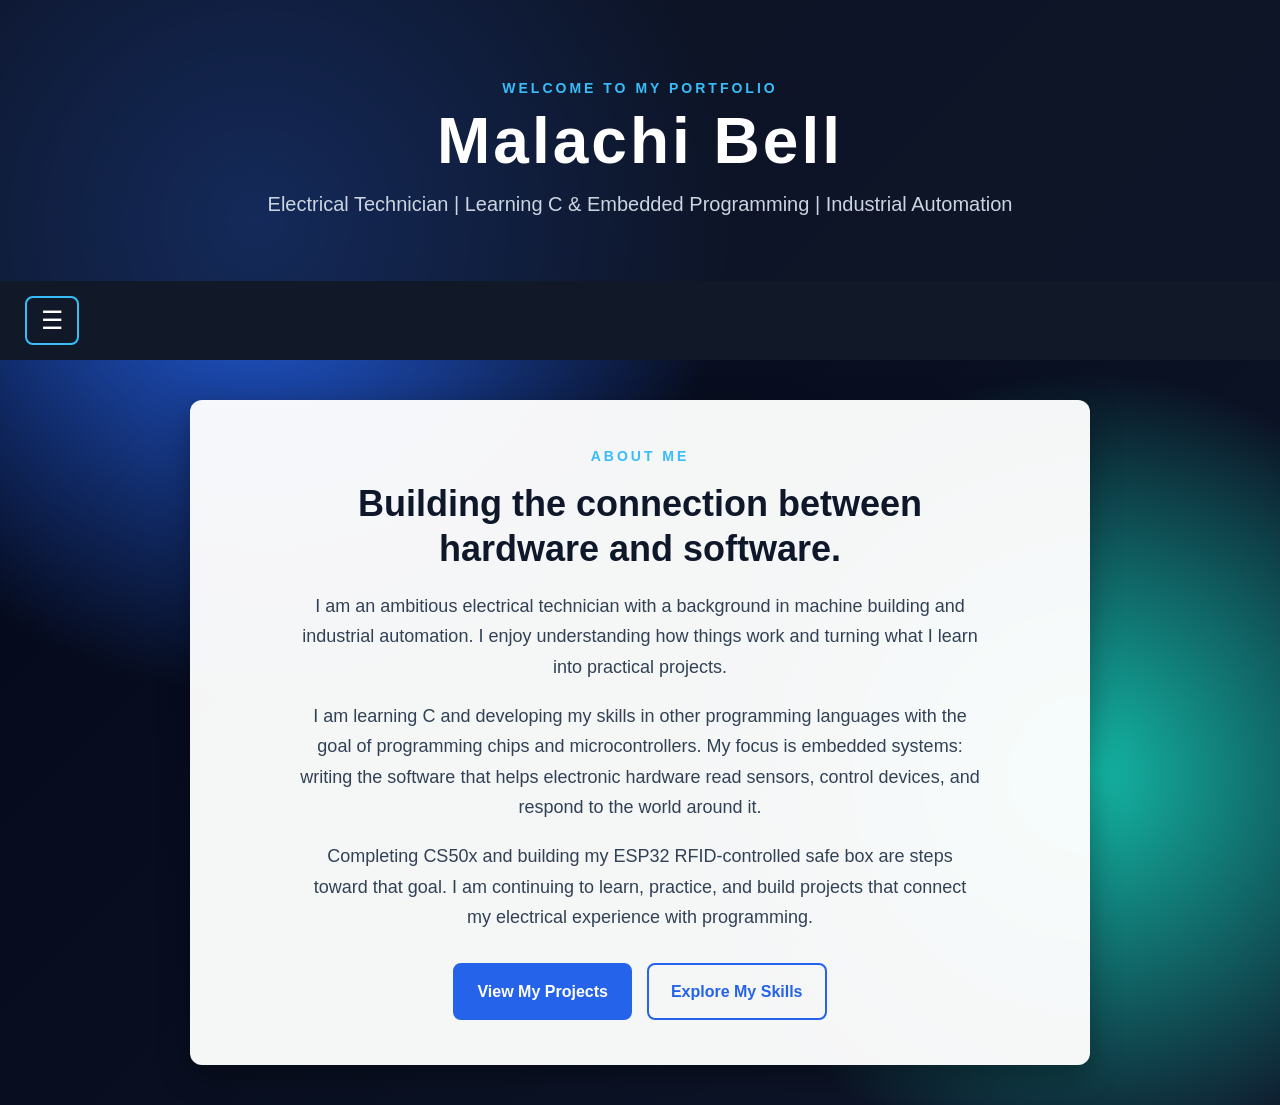
<file: index.html>
<!DOCTYPE html>

<html lang="en">
    <head>
        <meta charset="utf-8">
        <meta name="viewport" content="width=device-width, initial-scale=1">
        <link href="styles.css" rel="stylesheet">
        <title>Malachi Bell | Embedded Systems</title>
    </head>

    <body class="home-page">
        <header class="home-header">
            <p class="intro-label">WELCOME TO MY PORTFOLIO</p>

            <h1>Malachi Bell</h1>

            <p class="home-subtitle">
                Electrical Technician | Learning C & Embedded Programming | Industrial Automation
            </p>
        </header>

        <nav class="navbar">
            <button class="menu-button" id="menuButton">
                ☰
            </button>

            <div class="menu-links" id="menuLinks">
                <a href="index.html">Home</a>
                <a href="projects.html">Projects</a>
                <a href="skills.html">Skills</a>
                <a href="resume.html">Resume</a>
            </div>
        </nav>

        <main class="home-content">
            <p class="section-label">ABOUT ME</p>

            <h2>Building the connection between hardware and software.</h2>

            <p>
                I am an ambitious electrical technician with a background in
                machine building and industrial automation. I enjoy understanding
                how things work and turning what I learn into practical projects.
            </p>
            <p>
                I am learning C and developing my skills in other programming
                languages with the goal of programming chips and microcontrollers.
                My focus is embedded systems: writing the software that helps
                electronic hardware read sensors, control devices, and respond
                to the world around it.
            </p>
            <p>
                Completing CS50x and building my ESP32 RFID-controlled safe box
                are steps toward that goal. I am continuing to learn, practice,
                and build projects that connect my electrical experience with
                programming.
            </p>

            <div class="home-buttons">
                <a class="primary-button" href="projects.html">
                    View My Projects
                </a>

                <a class="secondary-button" href="skills.html">
                    Explore My Skills
                </a>
            </div>
        </main>

        <script>
            const menuButton = document.querySelector("#menuButton");
            const menuLinks = document.querySelector("#menuLinks");

            menuButton.addEventListener("click", function() {
                menuLinks.classList.toggle("show");
            });
        </script>
    </body>
</html>
</file>
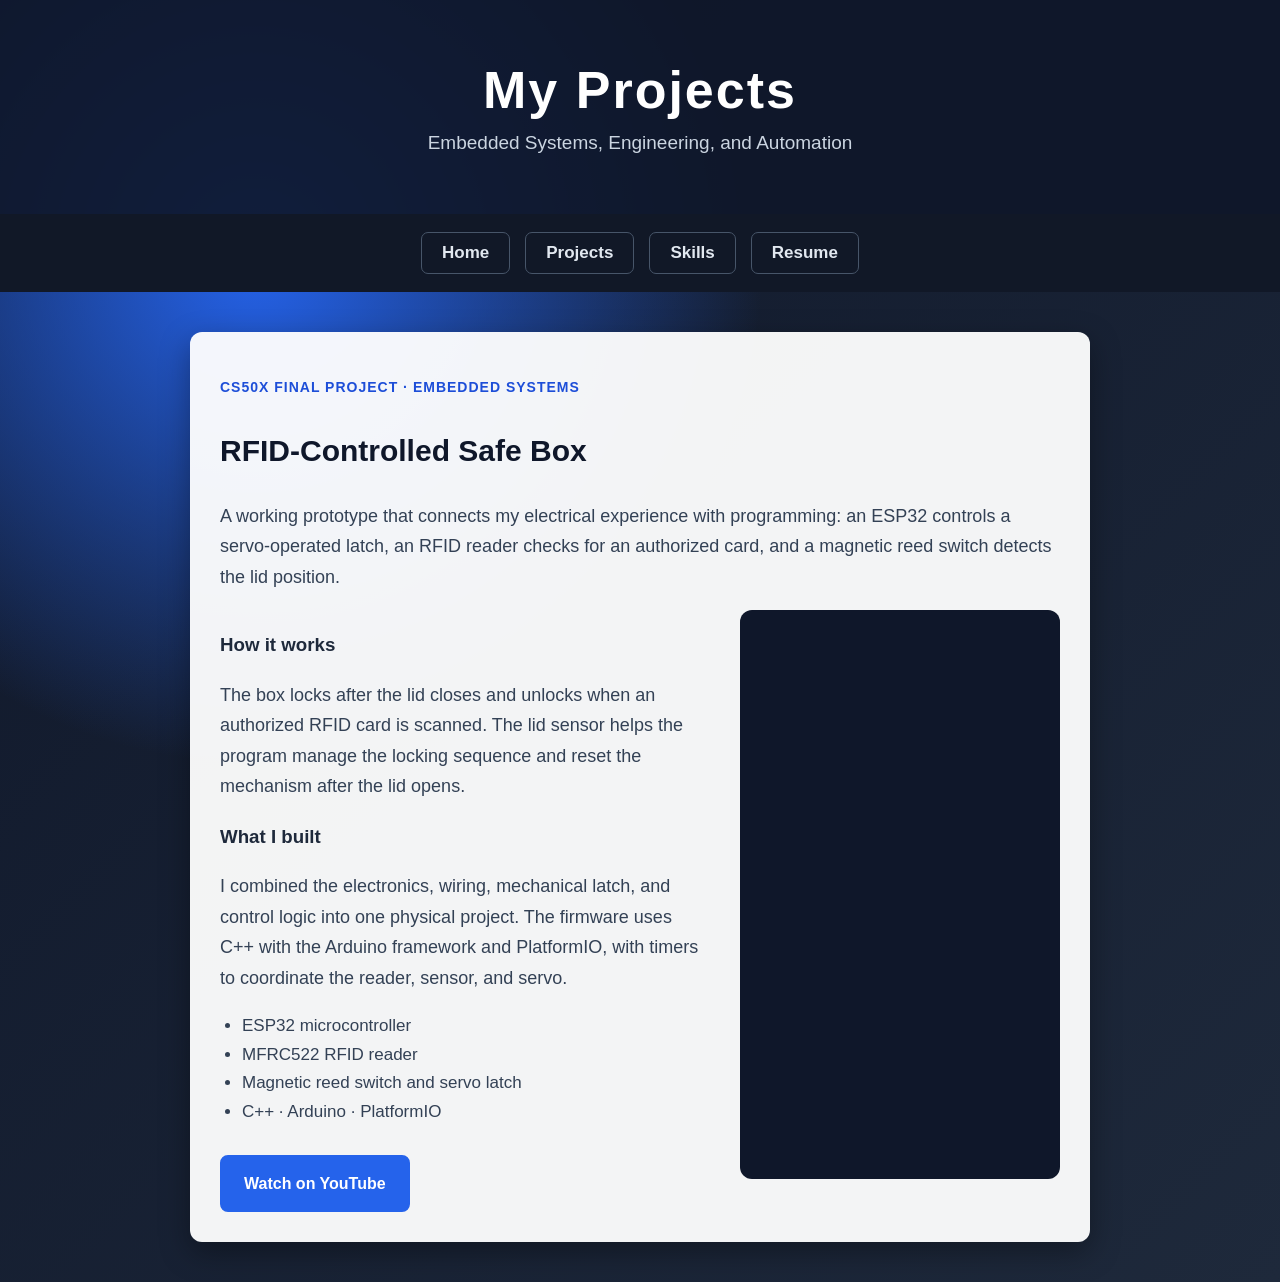
<file: projects.html>
<!DOCTYPE html>

<html lang="en">
    <head>
        <meta charset="utf-8">
        <meta name="viewport" content="width=device-width, initial-scale=1">
        <link href="styles.css" rel="stylesheet">
        <title>Projects</title>
    </head>

    <body class="projects-page">
        <header class="page-header">
            <h1>My Projects</h1>
            <p>Embedded Systems, Engineering, and Automation</p>
        </header>

        <nav class="page-nav">
            <a href="index.html">Home</a>
            <a href="projects.html">Projects</a>
            <a href="skills.html">Skills</a>
            <a href="resume.html">Resume</a>
        </nav>

        <main>
            <article class="project-card">
                <p class="eyebrow">CS50x Final Project · Embedded Systems</p>
                <h2>RFID-Controlled Safe Box</h2>
                <p>A working prototype that connects my electrical experience with programming: an ESP32 controls a servo-operated latch, an RFID reader checks for an authorized card, and a magnetic reed switch detects the lid position.</p>
                <div class="project-layout">
                    <div>
                        <h3>How it works</h3>
                        <p>The box locks after the lid closes and unlocks when an authorized RFID card is scanned. The lid sensor helps the program manage the locking sequence and reset the mechanism after the lid opens.</p>
                        <h3>What I built</h3>
                        <p>I combined the electronics, wiring, mechanical latch, and control logic into one physical project. The firmware uses C++ with the Arduino framework and PlatformIO, with timers to coordinate the reader, sensor, and servo.</p>
                        <ul class="project-features">
                            <li>ESP32 microcontroller</li>
                            <li>MFRC522 RFID reader</li>
                            <li>Magnetic reed switch and servo latch</li>
                            <li>C++ · Arduino · PlatformIO</li>
                        </ul>
                        <a class="primary-button" href="https://www.youtube.com/shorts/wotI6dJordg" target="_blank" rel="noopener noreferrer">Watch on YouTube</a>
                    </div>
                    <div class="video-frame">
                        <iframe src="https://www.youtube-nocookie.com/embed/wotI6dJordg" title="Malachi Bell's RFID-controlled safe box demonstration" loading="lazy" allow="accelerometer; autoplay; clipboard-write; encrypted-media; gyroscope; picture-in-picture; web-share" allowfullscreen></iframe>
                    </div>
                </div>
            </article>
        </main>
    </body>
</html>
</file>
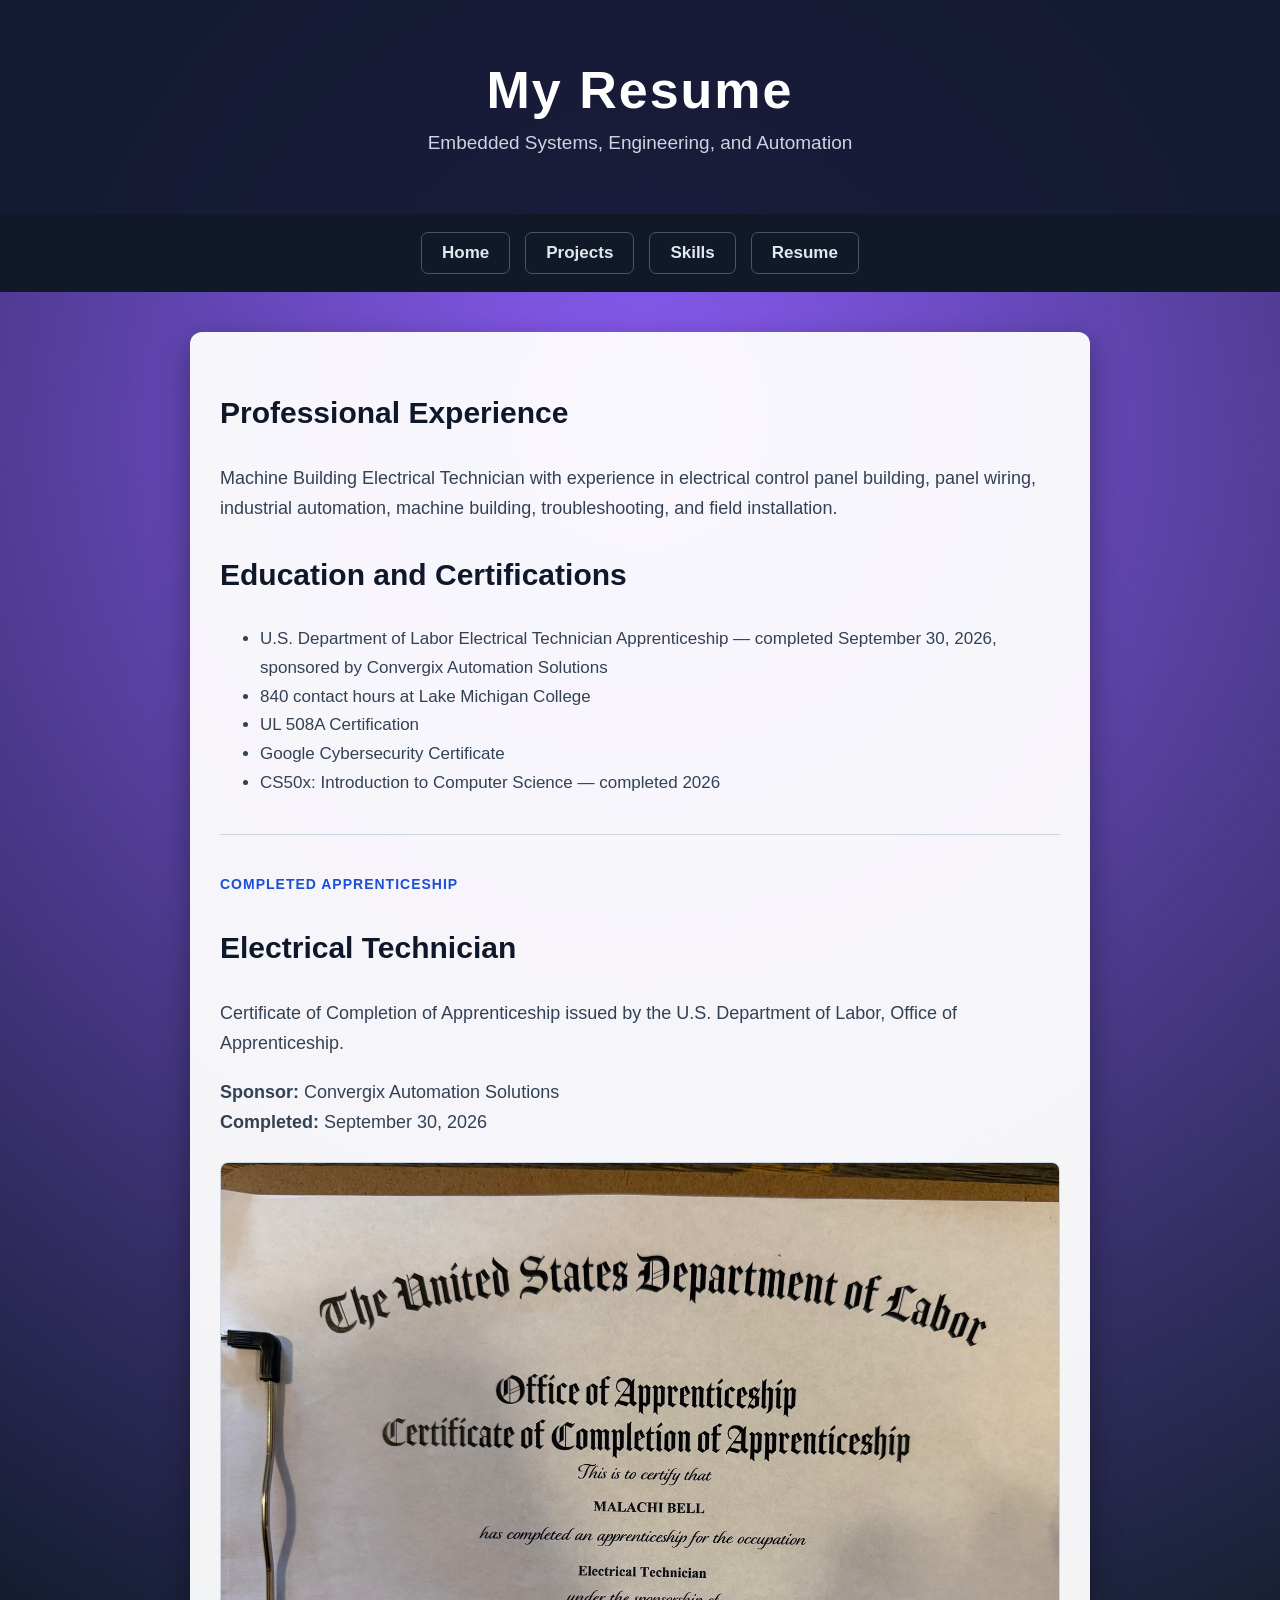
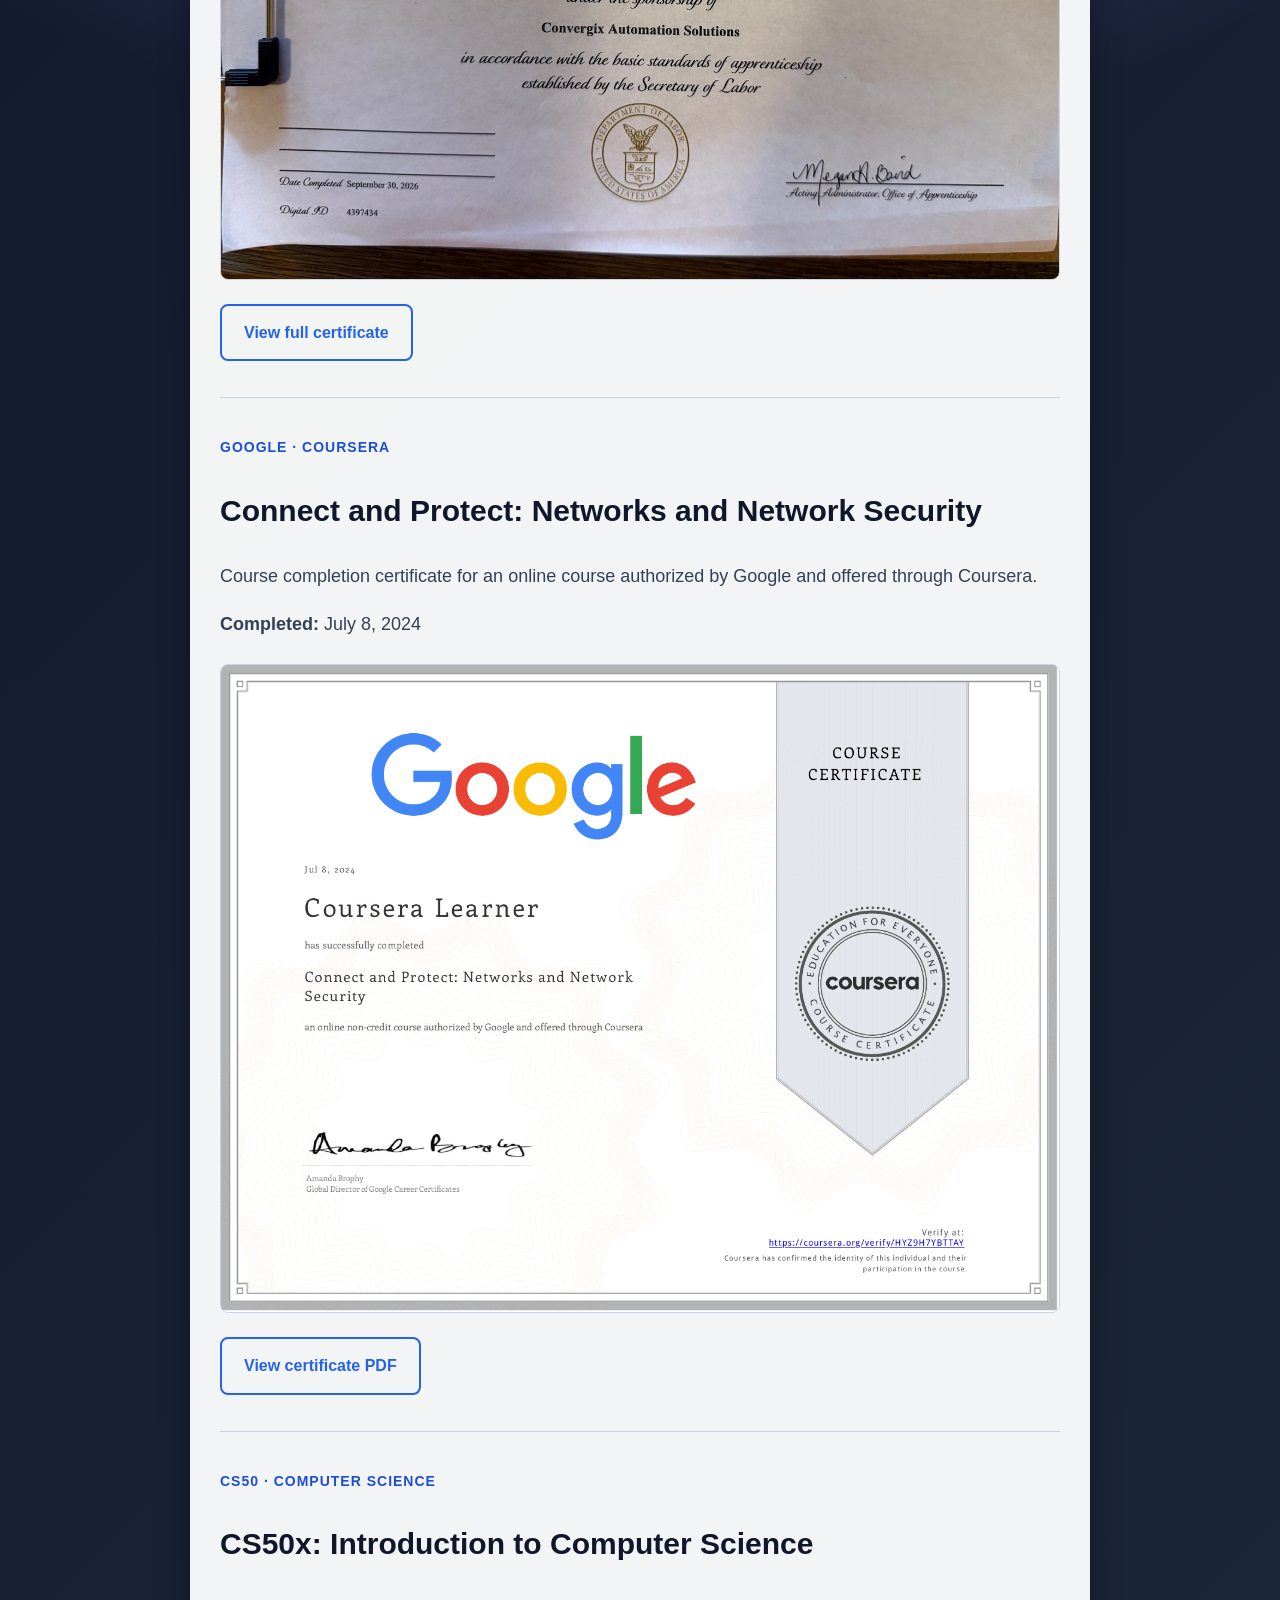
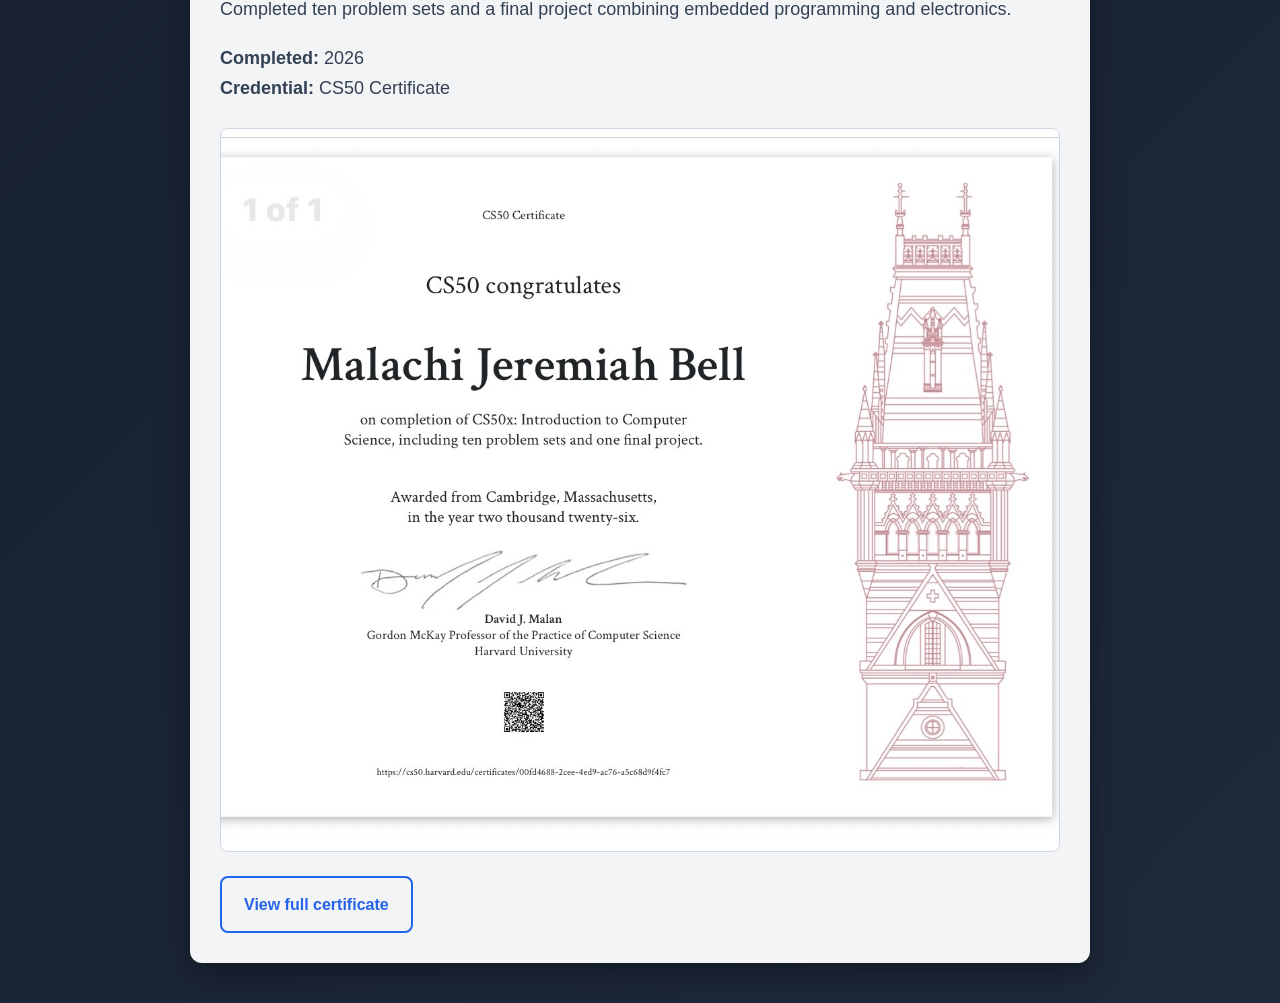
<file: resume.html>
<!DOCTYPE html>

<html lang="en">
    <head>
        <meta charset="utf-8">
        <meta name="viewport" content="width=device-width, initial-scale=1">
        <link href="styles.css" rel="stylesheet">
        <title>Resume</title>
    </head>

    <body class="resume-page">
        <header class="page-header">
            <h1>My Resume</h1>
            <p>Embedded Systems, Engineering, and Automation</p>
        </header>

        <nav class="page-nav">
            <a href="index.html">Home</a>
            <a href="projects.html">Projects</a>
            <a href="skills.html">Skills</a>
            <a href="resume.html">Resume</a>
        </nav>

        <main>
            <h2>Professional Experience</h2>

            <p>
                Machine Building Electrical Technician with experience in
                electrical control panel building, panel wiring, industrial automation, machine building,
                troubleshooting, and field installation.
            </p>

            <h2>Education and Certifications</h2>

            <ul>
                <li>U.S. Department of Labor Electrical Technician Apprenticeship — completed September 30, 2026, sponsored by Convergix Automation Solutions</li>
                <li>840 contact hours at Lake Michigan College</li>
                <li>UL 508A Certification</li>
                <li>Google Cybersecurity Certificate</li>
                <li>CS50x: Introduction to Computer Science — completed 2026</li>
            </ul>
            <section class="certificate-card" aria-labelledby="certificate-heading">
                <p class="eyebrow">Completed Apprenticeship</p>
                <h2 id="certificate-heading">Electrical Technician</h2>
                <p>Certificate of Completion of Apprenticeship issued by the U.S. Department of Labor, Office of Apprenticeship.</p>
                <p><strong>Sponsor:</strong> Convergix Automation Solutions<br><strong>Completed:</strong> September 30, 2026</p>
                <a class="certificate-preview" href="assets/electrical-technician-certificate.jpeg" target="_blank" rel="noopener noreferrer" aria-label="Open Malachi Bell's Electrical Technician apprenticeship certificate at full size">
                    <img src="assets/electrical-technician-certificate.jpeg" alt="U.S. Department of Labor certificate confirming Malachi Bell completed the Electrical Technician apprenticeship, sponsored by Convergix Automation Solutions, on September 30, 2026." loading="lazy">
                </a>
                <a class="secondary-button" href="assets/electrical-technician-certificate.jpeg" target="_blank" rel="noopener noreferrer">View full certificate</a>
            </section>
            <section class="certificate-card" aria-labelledby="google-certificate-heading">
                <p class="eyebrow">Google · Coursera</p>
                <h2 id="google-certificate-heading">Connect and Protect: Networks and Network Security</h2>
                <p>Course completion certificate for an online course authorized by Google and offered through Coursera.</p>
                <p><strong>Completed:</strong> July 8, 2024</p>
                <a class="certificate-preview" href="assets/google-network-security-certificate.pdf" target="_blank" rel="noopener noreferrer" aria-label="Open Google network security course certificate PDF">
                    <img src="assets/google-network-security-certificate.png" alt="Google course certificate for Connect and Protect: Networks and Network Security, completed July 8, 2024." loading="lazy">
                </a>
                <a class="secondary-button" href="assets/google-network-security-certificate.pdf" target="_blank" rel="noopener noreferrer">View certificate PDF</a>
            </section>
            <section class="certificate-card" aria-labelledby="cs50-certificate-heading">
                <p class="eyebrow">CS50 · Computer Science</p>
                <h2 id="cs50-certificate-heading">CS50x: Introduction to Computer Science</h2>
                <p>Completed ten problem sets and a final project combining embedded programming and electronics.</p>
                <p><strong>Completed:</strong> 2026<br><strong>Credential:</strong> CS50 Certificate</p>
                <a class="certificate-preview" href="assets/cs50-certificate.jpeg" target="_blank" rel="noopener noreferrer" aria-label="Open Malachi Jeremiah Bell's CS50 certificate at full size">
                    <img src="assets/cs50-certificate.jpeg" alt="CS50 certificate awarded to Malachi Jeremiah Bell for completing CS50x: Introduction to Computer Science in 2026." loading="lazy">
                </a>
                <a class="secondary-button" href="assets/cs50-certificate.jpeg" target="_blank" rel="noopener noreferrer">View full certificate</a>
            </section>
        </main>
    </body>
</html>
</file>
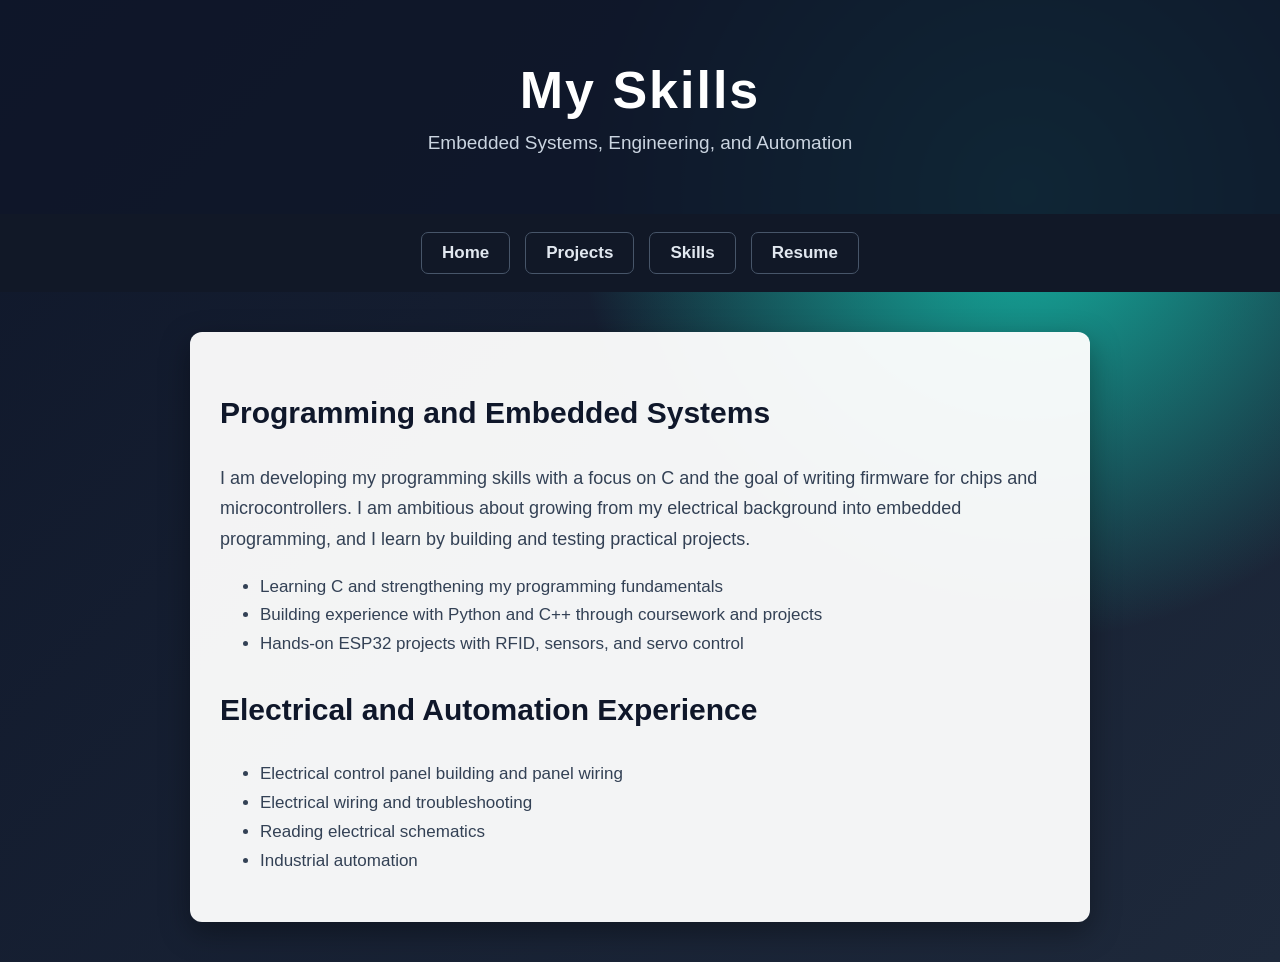
<file: skills.html>
<!DOCTYPE html>

<html lang="en">
    <head>
        <meta charset="utf-8">
        <meta name="viewport" content="width=device-width, initial-scale=1">
        <link href="styles.css" rel="stylesheet">
        <title>Skills</title>
    </head>

    <body class="skills-page">
        <header class="page-header">
            <h1>My Skills</h1>
            <p>Embedded Systems, Engineering, and Automation</p>
        </header>

        <nav class="page-nav">
            <a href="index.html">Home</a>
            <a href="projects.html">Projects</a>
            <a href="skills.html">Skills</a>
            <a href="resume.html">Resume</a>
        </nav>

        <main>
            <h2>Programming and Embedded Systems</h2>
            <p>I am developing my programming skills with a focus on C and the goal of writing firmware for chips and microcontrollers. I am ambitious about growing from my electrical background into embedded programming, and I learn by building and testing practical projects.</p>

            <ul>
                <li>Learning C and strengthening my programming fundamentals</li>
                <li>Building experience with Python and C++ through coursework and projects</li>
                <li>Hands-on ESP32 projects with RFID, sensors, and servo control</li>
            </ul>
            <h2>Electrical and Automation Experience</h2>
            <ul>
                <li>Electrical control panel building and panel wiring</li>
                <li>Electrical wiring and troubleshooting</li>
                <li>Reading electrical schematics</li>
                <li>Industrial automation</li>
            </ul>
        </main>
    </body>
</html>
</file>
<file: styles.css>
body {
    font-family: Arial, sans-serif;
    margin: 0;
    background-color: #f4f4f4;
    color: #222;
}

header {
    background-color: #1f2937;
    color: white;
    text-align: center;
    padding: 30px;
}

.navbar {
    background-color: #1f2937;
    padding: 15px;
}

.menu-button {
    font-size: 25px;
    background-color: transparent;
    color: white;
    border: 2px solid white;
    border-radius: 5px;
}

.menu-links {
    display: none;
    margin-top: 10px;

}

.menu-links a {
    display: block;
    color: white;
    text-decoration: none;
    padding: 8px 0;
}

.menu-links a:hover {
    text-decoration: underline;
}

.menu-links.show {
    display: block;
}

.navbar-toggler {
    border: 2px solid white;
}


.navbar-nav {
    text-align: center;
    margin-top: 10px;


}

.nav-link {
    color: white;
    margin: 5px 0;
}

.nav-link:hover {
    text-decoration: underline;
    color: white;
}

main {
    max-width: 900px;
    margin: 40px auto;
    padding: 20px;
    background-color: white;
}

/* Background for Projects page */
.projects-page {
    background:
        radial-gradient(circle at 20% 20%, #2563eb 0%, transparent 35%),
        linear-gradient(135deg, #0f172a, #1e293b);
    min-height: 100vh;
}

/* Background for Skills page */
.skills-page {
    background:
        radial-gradient(circle at 80% 20%, #14b8a6 0%, transparent 35%),
        linear-gradient(135deg, #0f172a, #1e293b);
    min-height: 100vh;
}

/* Background for Resume page */
.resume-page {
    background:
        radial-gradient(circle at 50% 10%, #8b5cf6 0%, transparent 35%),
        linear-gradient(135deg, #0f172a, #1e293b);
    min-height: 100vh;
}

/* Improve the white content box */
main {
    max-width: 900px;
    margin: 40px auto;
    padding: 30px;
    background-color: rgba(255, 255, 255, 0.95);
    border-radius: 12px;
    box-shadow: 0 10px 30px rgba(0, 0, 0, 0.35);
}
/* Larger professional header */
header {
    background-color: #1f2937;
    color: white;
    text-align: center;
    padding: 55px 20px;
}

header h1 {
    font-size: 48px;
    margin: 0 0 10px;
    letter-spacing: 2px;
}

header p {
    color: #cbd5e1;
    font-size: 19px;
    margin: 0;
}

/* Professional navigation bar */
.navbar {
    background-color: #111827;
    padding: 15px 25px;
}

/* Hamburger button */
.menu-button {
    padding: 8px 14px;
    font-size: 25px;
    background-color: transparent;
    color: white;
    border: 2px solid #38bdf8;
    border-radius: 8px;
    cursor: pointer;
}

.menu-button:hover {
    background-color: #38bdf8;
    color: #0f172a;
}

/* Dropdown container */
.menu-links {
    display: none;
    margin-top: 12px;
    padding: 10px;
    background-color: #1e293b;
    border-radius: 10px;
    max-width: 220px;
    box-shadow: 0 8px 20px rgba(0, 0, 0, 0.4);
}

/* Dropdown links */
.menu-links a {
    display: block;
    color: #e2e8f0;
    font-size: 17px;
    font-weight: bold;
    text-decoration: none;
    padding: 12px 15px;
    margin: 4px 0;
    border-radius: 6px;
    transition: 0.3s;
}

.menu-links a:hover {
    color: white;
    background-color: #2563eb;
    text-decoration: none;
    transform: translateX(5px);
}

.menu-links.show {
    display: block;
}

/* Page content */
main {
    color: #1e293b;
    line-height: 1.7;
}

main h1,
main h2 {
    color: #0f172a;
}

main h1 {
    font-size: 36px;
}

main h2 {
    font-size: 27px;
}

main p,
main li {
    color: #334155;
    font-size: 17px;
}
.page-header {
    padding: 60px 20px;
    text-align: center;
    background-color: rgba(15, 23, 42, 0.9);
    color: white;
}

.page-header h1 {
    margin: 0;
    color: white;
    font-size: 52px;
    letter-spacing: 2px;
}

.page-header p {
    margin: 12px 0 0;
    color: #cbd5e1;
    font-size: 19px;
}

.page-nav {
    display: flex;
    flex-wrap: wrap;
    justify-content: center;
    gap: 15px;
    padding: 18px;
    background-color: #111827;
}

/* Project demonstration and apprenticeship certificate */
* { box-sizing: border-box; }
main { width: calc(100% - 32px); }
.eyebrow { color: #1d4ed8; font-size: 14px; font-weight: bold; letter-spacing: 1px; text-transform: uppercase; }
.project-layout { display: grid; grid-template-columns: minmax(0, 1fr) minmax(240px, 320px); gap: 32px; align-items: start; }
.project-features { padding-left: 22px; margin-bottom: 28px; }
.video-frame { aspect-ratio: 9 / 16; overflow: hidden; border-radius: 12px; background: #0f172a; }
.video-frame iframe { display: block; width: 100%; height: 100%; border: 0; }
.certificate-card { margin-top: 36px; padding-top: 24px; border-top: 1px solid #cbd5e1; }
.certificate-preview { display: block; margin: 24px 0; }
.certificate-preview img { display: block; width: 100%; height: auto; border-radius: 8px; border: 1px solid #cbd5e1; }
a:focus-visible, button:focus-visible { outline: 3px solid #38bdf8; outline-offset: 4px; }
@media (max-width: 700px) {
    .project-layout { grid-template-columns: 1fr; }
    .video-frame { width: 100%; max-width: 320px; margin: 0 auto; }
    main, .home-content { padding: 24px; margin-top: 24px; }
    .page-header h1 { font-size: 38px; }
    .page-nav { gap: 8px; }
    .page-nav a { padding: 8px 12px; font-size: 15px; }
}

.page-nav a {
    padding: 10px 20px;
    color: #e2e8f0;
    font-size: 17px;
    font-weight: bold;
    text-decoration: none;
    border: 1px solid #475569;
    border-radius: 7px;
    transition: 0.3s;
}

.page-nav a:hover {
    color: white;
    background-color: #2563eb;
    border-color: #60a5fa;
    transform: translateY(-2px);
}

main {
    color: #1e293b;
    border-radius: 12px;
    box-shadow: 0 10px 30px rgba(0, 0, 0, 0.35);
}

main h2 {
    color: #0f172a;
    font-size: 30px;
}

main p {
    color: #334155;
    font-size: 18px;
}
/* Homepage background */
.home-page {
    min-height: 100vh;
    background:
        radial-gradient(circle at 20% 20%, #2563eb 0%, transparent 35%),
        radial-gradient(circle at 85% 70%, #14b8a6 0%, transparent 30%),
        linear-gradient(135deg, #020617, #0f172a);
}

/* Homepage header */
.home-header {
    padding: 80px 20px 65px;
    text-align: center;
    background-color: rgba(15, 23, 42, 0.75);
    color: white;
}

.home-header h1 {
    margin: 8px 0 15px;
    color: white;
    font-size: 64px;
    letter-spacing: 3px;
}

.intro-label,
.section-label {
    margin: 0;
    color: #38bdf8;
    font-size: 14px;
    font-weight: bold;
    letter-spacing: 3px;
}

.home-subtitle {
    margin: 0;
    color: #cbd5e1;
    font-size: 20px;
}

/* Homepage content card */
.home-content {
    padding: 45px;
    text-align: center;
    background-color: rgba(255, 255, 255, 0.96);
}

.home-content h2 {
    max-width: 700px;
    margin: 12px auto 20px;
    color: #0f172a;
    font-size: 36px;
    line-height: 1.25;
}

.home-content p {
    max-width: 680px;
    margin-left: auto;
    margin-right: auto;
}

/* Homepage buttons */
.home-buttons {
    display: flex;
    justify-content: center;
    gap: 15px;
    margin-top: 30px;
}

.primary-button,
.secondary-button {
    display: inline-block;
    padding: 13px 22px;
    font-weight: bold;
    text-decoration: none;
    border-radius: 8px;
    transition: 0.3s;
}

.primary-button {
    color: white;
    background-color: #2563eb;
    border: 2px solid #2563eb;
}

.secondary-button {
    color: #2563eb;
    background-color: transparent;
    border: 2px solid #2563eb;
}

.primary-button:hover,
.secondary-button:hover {
    color: white;
    background-color: #1d4ed8;
    transform: translateY(-3px);
    box-shadow: 0 8px 18px rgba(37, 99, 235, 0.35);
}

/* Adjust homepage for smaller screens */
@media (max-width: 600px) {
    .home-header h1 {
        font-size: 44px;
    }

    .home-content h2 {
        font-size: 28px;
    }

    .home-buttons {
        flex-direction: column;
    }
}
</file>
